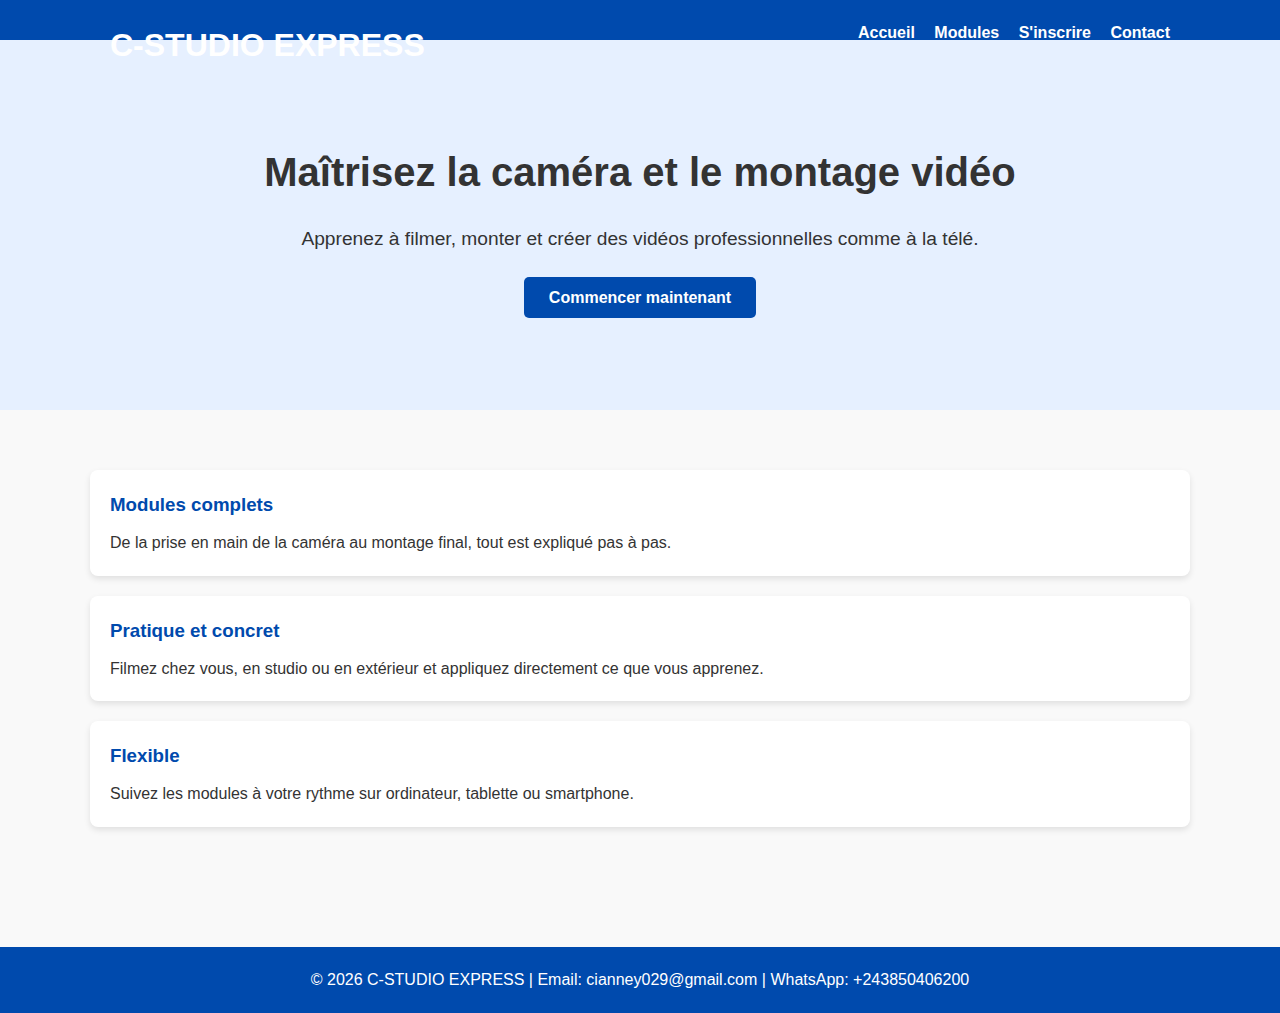
<file: index.html>
<!DOCTYPE html>
<html lang="fr">
<head>
  <meta charset="UTF-8">
  <meta name="viewport" content="width=device-width, initial-scale=1.0">
  <title>C-STUDIO EXPRESS</title>
  <link rel="stylesheet" href="style.css"><!-- SEO Principal -->
<meta name="description" content="C-STUDIO EXPRESS est un studio multimédia en RDC spécialisé en montage vidéo, création graphique, visuels publicitaires, branding, sites web et communication digitale professionnelle.">

<meta name="keywords" content="studio multimédia RDC, montage vidéo Congo, création visuelle, graphisme professionnel, studio vidéo, services numériques RDC, création site web, branding, communication digitale, visuels réseaux sociaux, production vidéo, studio créatif Afrique">

<meta name="author" content="C-STUDIO EXPRESS">

<meta name="robots" content="index, follow">

<!-- Réseaux sociaux (important pour partage WhatsApp, Facebook etc.) -->
<meta property="og:title" content="C-STUDIO EXPRESS – Studio Multimédia Professionnel">
<meta property="og:description" content="Montage vidéo, création graphique, visuels publicitaires, branding et services numériques en RDC.">
<meta property="og:type" content="website">
<meta property="og:url" content="https://haddock619.github.io/C-STUDIO-EXPRESS/">

<!-- Mobile -->
<meta name="viewport" content="width=device-width, initial-scale=1.0"><head>
  <meta charset="UTF-8">
  <meta name="viewport" content="width=device-width, initial-scale=1.0">

  <!-- TITRE DU SITE -->
  <title>C-STUDIO EXPRESS – Studio Créatif, Montage Vidéo & Services Multimédias en RDC</title>

  <!-- DESCRIPTION POUR GOOGLE -->
  <meta name="description" content="C-STUDIO EXPRESS est un studio multimédia en RDC spécialisé en montage vidéo, création graphique, visuels publicitaires, branding, sites web et communication digitale professionnelle.">

  <!-- MOTS-CLÉS SEO -->
  <meta name="keywords" content="studio multimédia RDC, montage vidéo Congo, création visuelle, graphisme professionnel, studio vidéo, services numériques RDC, création site web, branding, communication digitale, visuels réseaux sociaux, production vidéo, studio créatif Afrique">

  <!-- AUTEUR -->
  <meta name="author" content="C-STUDIO EXPRESS">

  <!-- ROBOTS -->
  <meta name="robots" content="index, follow">

  <!-- IMAGE D’APERÇU POUR PARTAGE (WhatsApp, Facebook, Messenger, Twitter) -->
  <meta property="og:title" content="C-STUDIO EXPRESS – Studio Multimédia Professionnel">
  <meta property="og:description" content="Montage vidéo, création graphique, visuels publicitaires, branding et services numériques en RDC. Contact : +243 850406200">
  <meta property="og:type" content="website">
  <meta property="og:url" content="https://haddock619.github.io/C-STUDIO-EXPRESS/">
  <meta property="og:image" content="https://haddock619.github.io/C-STUDIO-EXPRESS/preview.jpg">
  <meta property="og:image:width" content="1200">
  <meta property="og:image:height" content="630">

  <!-- VERSION TWITTER -->
  <meta name="twitter:card" content="summary_large_image">
  <meta name="twitter:image" content="https://haddock619.github.io/C-STUDIO-EXPRESS/preview.jpg">
</head>


</head>
<body>
  <!-- Header / Menu -->
  <header>
    <div class="container">
      <h1>C-STUDIO EXPRESS</h1>
      <nav>
        <ul>
          <li><a href="index.html">Accueil</a></li>
          <li><a href="formations.html">Modules</a></li>
          <li><a href="inscription.html">S'inscrire</a></li>
          <li><a href="contact.html">Contact</a></li>
        </ul>
      </nav>
    </div>
  </header>

  <!-- Hero Section -->
  <section class="hero">
    <div class="container">
      <h2>Maîtrisez la caméra et le montage vidéo</h2>
      <p>Apprenez à filmer, monter et créer des vidéos professionnelles comme à la télé.</p>
      <a href="inscription.html" class="btn">Commencer maintenant</a>
    </div>
  </section>

  <!-- Features / Pourquoi choisir C-STUDIO EXPRESS -->
  <section class="features">
    <div class="container">
      <div class="feature">
        <h3>Modules complets</h3>
        <p>De la prise en main de la caméra au montage final, tout est expliqué pas à pas.</p>
      </div>
      <div class="feature">
        <h3>Pratique et concret</h3>
        <p>Filmez chez vous, en studio ou en extérieur et appliquez directement ce que vous apprenez.</p>
      </div>
      <div class="feature">
        <h3>Flexible</h3>
        <p>Suivez les modules à votre rythme sur ordinateur, tablette ou smartphone.</p>
      </div>
    </div>
  </section>

  <!-- Footer -->
  <footer>
    <div class="container">
      <p>© 2026 C-STUDIO EXPRESS | Email: cianney029@gmail.com | WhatsApp: +243850406200</p>
    </div>
  </footer>
</body>
</html>
</file>
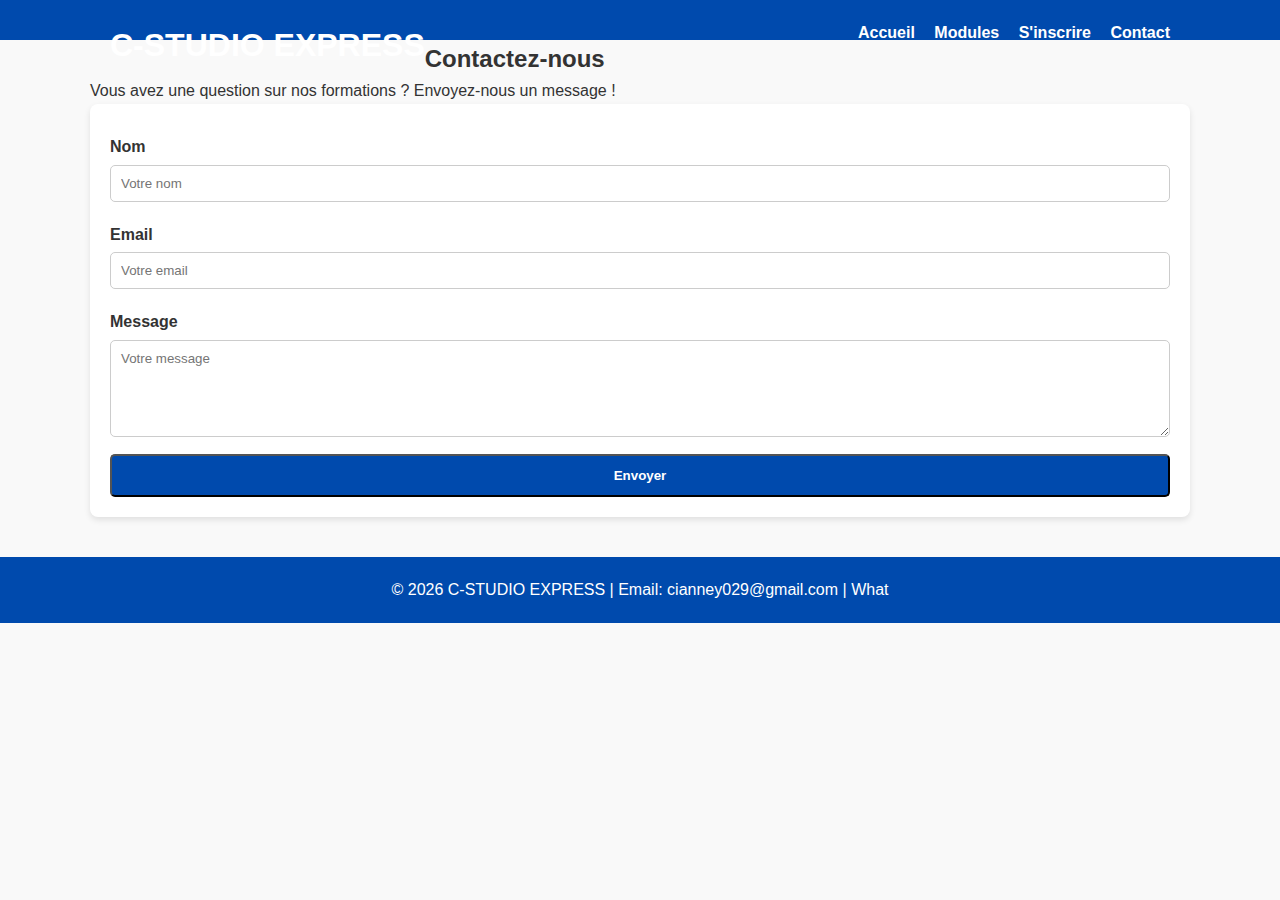
<file: contact.html>
<!DOCTYPE html>
<html lang="fr">
<head>
  <meta charset="UTF-8">
  <meta name="viewport" content="width=device-width, initial-scale=1.0">
  <title>Contact - C-STUDIO EXPRESS</title>
  <link rel="stylesheet" href="style.css">
</head>
<body>
  <!-- Header / Menu -->
  <header>
    <div class="container">
      <h1>C-STUDIO EXPRESS</h1>
      <nav>
        <ul>
          <li><a href="index.html">Accueil</a></li>
          <li><a href="formations.html">Modules</a></li>
          <li><a href="inscription.html">S'inscrire</a></li>
          <li><a href="contact.html">Contact</a></li>
        </ul>
      </nav>
    </div>
  </header>

  <!-- Section Contact -->
  <section class="contact">
    <div class="container">
      <h2>Contactez-nous</h2>
      <p>Vous avez une question sur nos formations ? Envoyez-nous un message !</p>

      <form action="https://formsubmit.co/cianney029@gmail.com" method="POST">
        <!-- Evite les spams et redirection après envoi -->
        <input type="hidden" name="_captcha" value="false">
        <input type="hidden" name="_next" value="https://haddock619.github.io/C-STUDIO-EXPRESS/merci.html">

        <label for="name">Nom</label>
        <input type="text" name="name" id="name" placeholder="Votre nom" required>

        <label for="email">Email</label>
        <input type="email" name="email" id="email" placeholder="Votre email" required>

        <label for="message">Message</label>
        <textarea name="message" id="message" placeholder="Votre message" rows="5" required></textarea>

        <button type="submit" class="btn">Envoyer</button>
      </form>
    </div>
  </section>

  <!-- Footer -->
  <footer>
    <div class="container">
      <p>© 2026 C-STUDIO EXPRESS | Email: cianney029@gmail.com | What
</file>
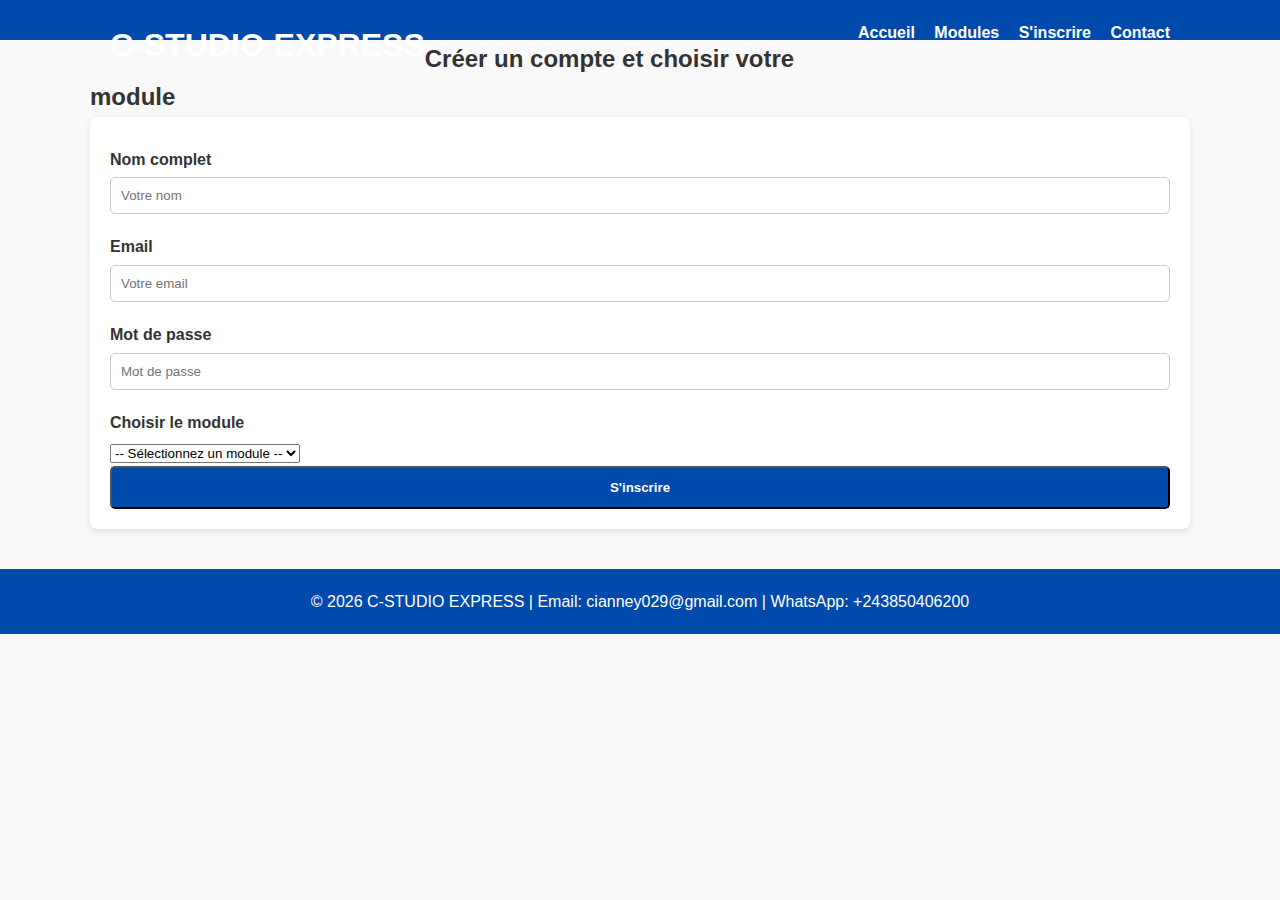
<file: inscription.html>
<!DOCTYPE html>
<html lang="fr">
<head>
  <meta charset="UTF-8">
  <meta name="viewport" content="width=device-width, initial-scale=1.0">
  <title>Inscription - C-STUDIO EXPRESS</title>
  <link rel="stylesheet" href="style.css">
</head>
<body>
  <header>
    <div class="container">
      <h1>C-STUDIO EXPRESS</h1>
      <nav>
        <ul>
          <li><a href="index.html">Accueil</a></li>
          <li><a href="formations.html">Modules</a></li>
          <li><a href="inscription.html">S'inscrire</a></li>
          <li><a href="contact.html">Contact</a></li>
        </ul>
      </nav>
    </div>
  </header>

  <section class="signup">
    <div class="container">
      <h2>Créer un compte et choisir votre module</h2>
      <form id="signupForm">
        <label>Nom complet</label>
        <input type="text" name="name" placeholder="Votre nom" required>

        <label>Email</label>
        <input type="email" name="email" placeholder="Votre email" required>

        <label>Mot de passe</label>
        <input type="password" name="password" placeholder="Mot de passe" required>

        <label>Choisir le module</label>
        <select name="module" required>
          <option value="">-- Sélectionnez un module --</option>
          <option value="Principale">Principale</option>
          <option value="Profil">Profil</option>
          <option value="Large">Large</option>
          <option value="Mobile">Mobile</option>
          <option value="Detail">Detail</option>
          <option value="Overhead">Overhead</option>
        </select>

        <button type="submit" class="btn">S'inscrire</button>
      </form>
    </div>
  </section>

  <footer>
    <div class="container">
      <p>© 2026 C-STUDIO EXPRESS | Email: cianney029@gmail.com | WhatsApp: +243850406200</p>
    </div>
  </footer>
</body>
</html>
</file>
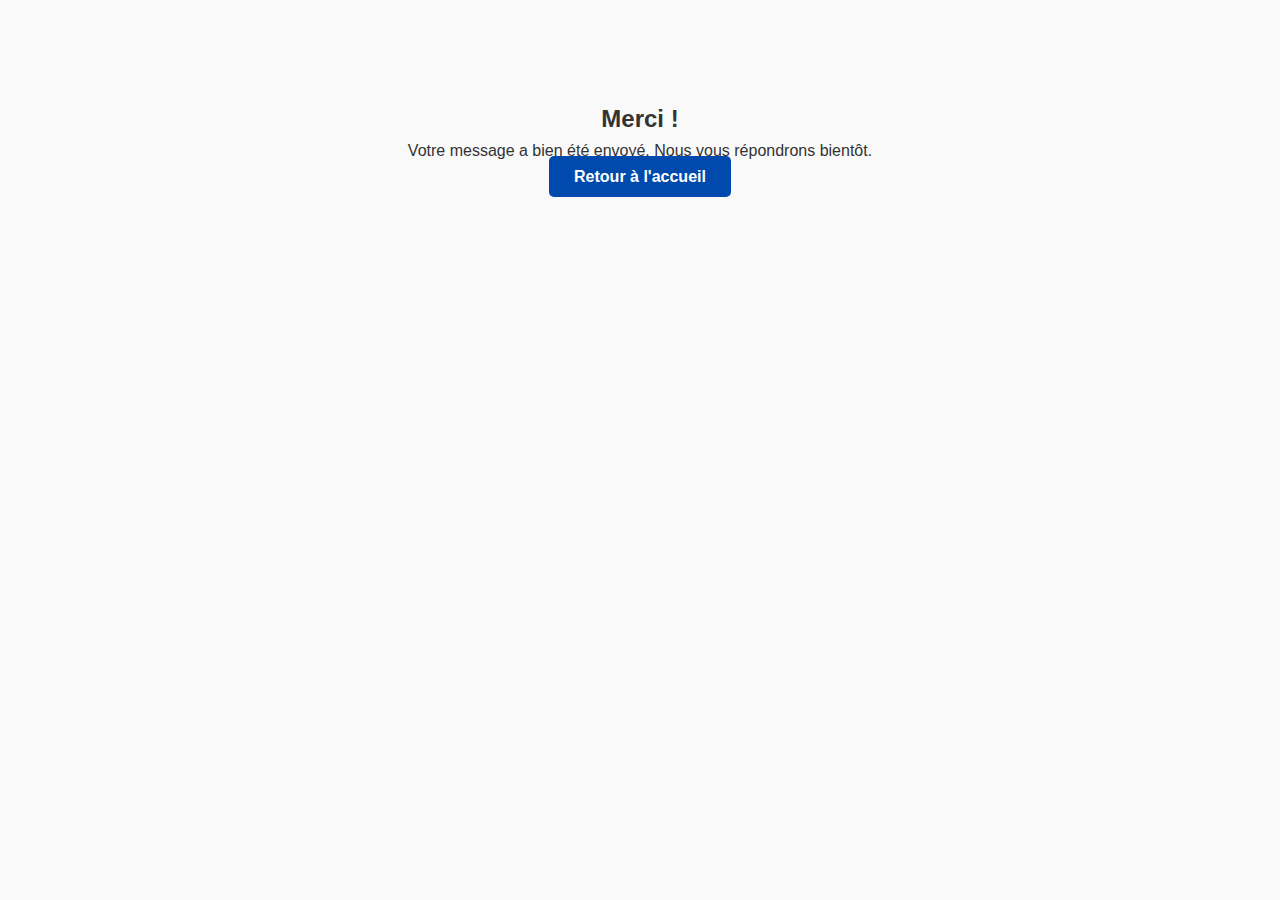
<file: merci.html>
<!DOCTYPE html>
<html lang="fr">
<head>
  <meta charset="UTF-8">
  <meta name="viewport" content="width=device-width, initial-scale=1.0">
  <title>Merci - C-STUDIO EXPRESS</title>
  <link rel="stylesheet" href="style.css">
</head>
<body>
  <div class="container" style="text-align:center; padding:100px;">
    <h2>Merci !</h2>
    <p>Votre message a bien été envoyé. Nous vous répondrons bientôt.</p>
    <a href="index.html" class="btn">Retour à l'accueil</a>
  </div>
</body>
</html>
</file>
<file: style.css>
/* Reset simple */
* {
  margin: 0;
  padding: 0;
  box-sizing: border-box;
  font-family: Arial, sans-serif;
}

body {
  line-height: 1.6;
  background: #f9f9f9;
  color: #333;
}

/* Container */
.container {
  width: 90%;
  max-width: 1100px;
  margin: auto;
}

/* Header */
header {
  background: #004aad;
  color: #fff;
  padding: 20px 0;
}

header h1 {
  float: left;
  margin-left: 20px;
}

header nav {
  float: right;
  margin-right: 20px;
}

header nav ul {
  list-style: none;
}

header nav ul li {
  display: inline;
  margin-left: 15px;
}

header nav ul li a {
  color: #fff;
  text-decoration: none;
  font-weight: bold;
}

/* Hero */
.hero {
  background: #e6f0ff;
  padding: 100px 0;
  text-align: center;
}

.hero h2 {
  font-size: 2.5em;
  margin-bottom: 20px;
}

.hero p {
  font-size: 1.2em;
  margin-bottom: 30px;
}

.btn {
  background: #004aad;
  color: #fff;
  padding: 12px 25px;
  text-decoration: none;
  border-radius: 5px;
  font-weight: bold;
}

.btn:hover {
  background: #003080;
}

/* Features / Courses */
.features, .courses {
  padding: 60px 0;
}

.feature, .course {
  background: #fff;
  padding: 20px;
  margin-bottom: 20px;
  border-radius: 8px;
  box-shadow: 0px 3px 6px rgba(0,0,0,0.1);
}

.feature h3, .course h3 {
  margin-bottom: 10px;
  color: #004aad;
}

/* Forms */
form {
  background: #fff;
  padding: 20px;
  border-radius: 8px;
  box-shadow: 0px 3px 6px rgba(0,0,0,0.1);
}

form label {
  display: block;
  margin-top: 10px;
  margin-bottom: 5px;
  font-weight: bold;
}

form input, form textarea {
  width: 100%;
  padding: 10px;
  margin-bottom: 10px;
  border: 1px solid #ccc;
  border-radius: 5px;
}

form button {
  width: 100%;
  cursor: pointer;
}

/* Footer */
footer {
  background: #004aad;
  color: #fff;
  text-align: center;
  padding: 20px 0;
  margin-top: 40px;
}
</file>
